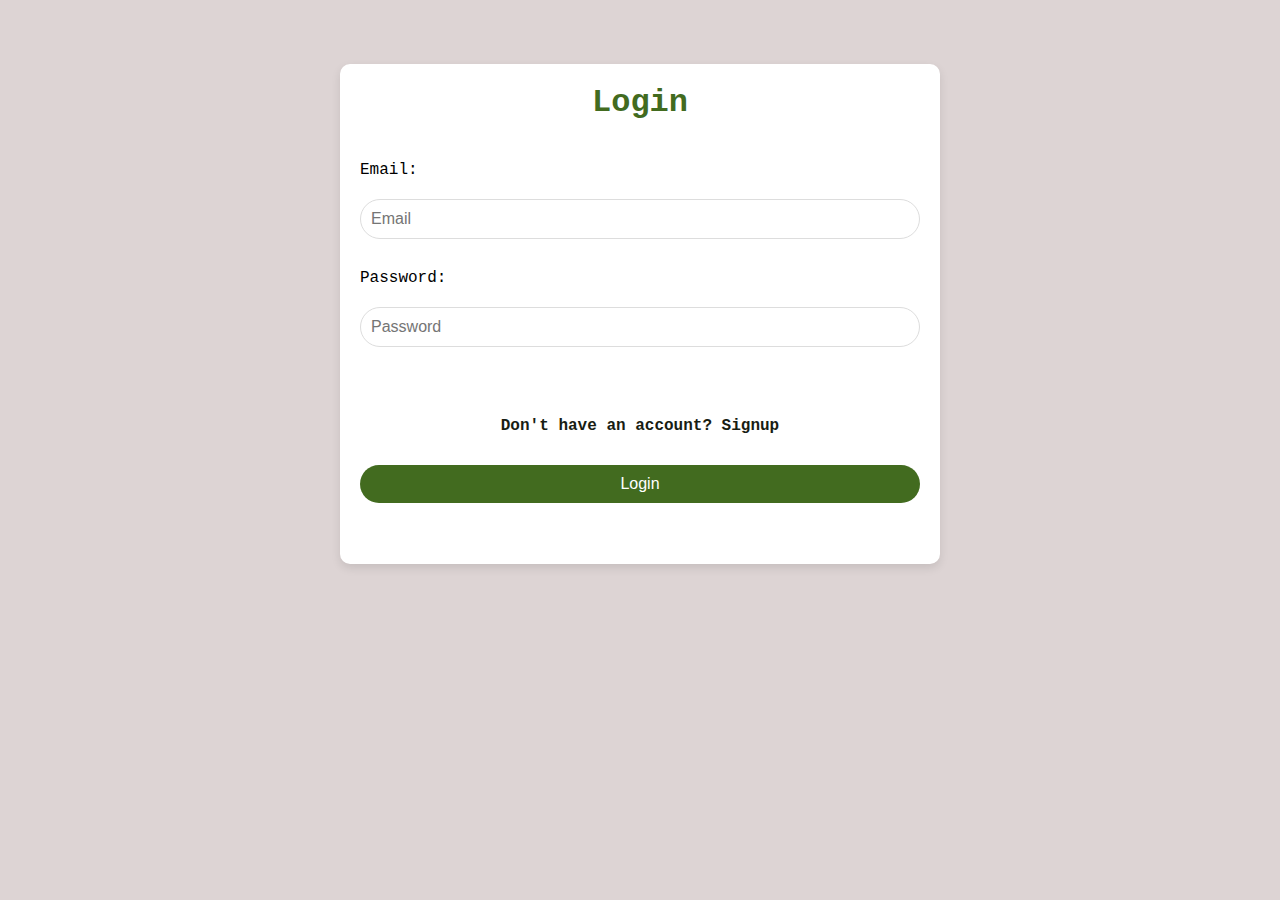
<file: more/PHP/login.html>
<!DOCTYPE html>
<html lang="en">
<head>
    <meta charset="UTF-8">
    <meta name="viewport" content="width=device-width, initial-scale=1.0">
    <title>OLX PAF-IAST | Login</title>
    <link rel="stylesheet" href="/more/CSS/login.css">
</head>
<body>

    <div class="login">
        <h1>Login</h1>
    
        <form id="loginForm" action="" method="post">
            <label for="email">Email: </label>
            <input type="text" name="email" placeholder="Email" required>
    
            <label for="password">Password: </label>
            <input type="password" name="password" placeholder="Password" required>
    
            <a href="/more/PHP/signup.html">Don't have an account? Signup</a>
            <button value="Login" name="login">Login</button>
        </form>
        
    </div>

    
</body>
</html>
</file>
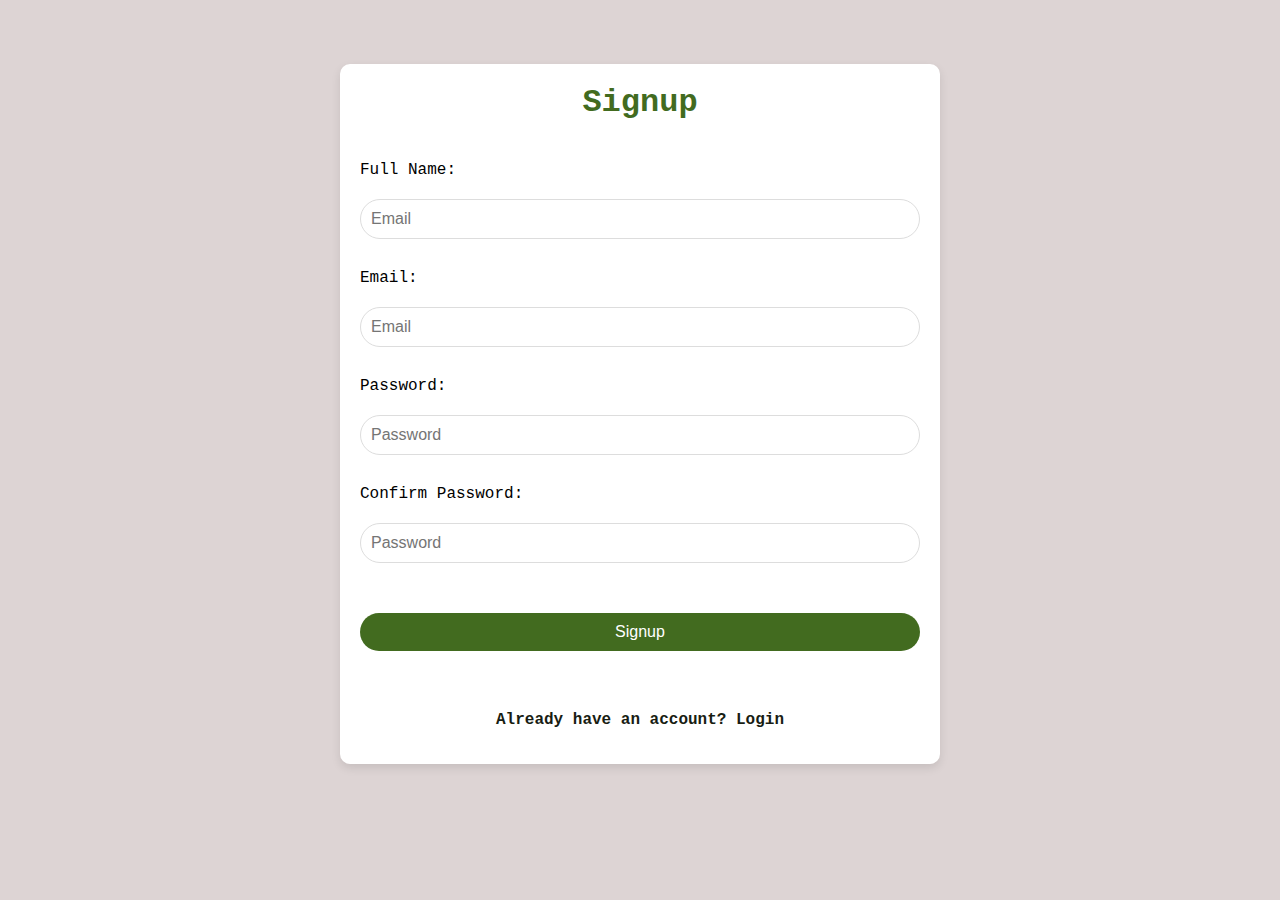
<file: more/PHP/signup.html>
<!DOCTYPE html>
<html lang="en">
<head>
    <meta charset="UTF-8">
    <meta name="viewport" content="width=device-width, initial-scale=1.0">
    <title>OLX PAF-IAST | Register yourself</title>
    <link rel="stylesheet" href="/more/CSS/signup.css">
</head>
<body>

    <div class="signup">
        <h1>Signup</h1>
    
        <form id="signupForm" action="" method="post">
            <label for="name">Full Name: </label>
            <input type="text" name="name" placeholder="Email" required>

            <label for="email">Email: </label>
            <input type="email" name="email" placeholder="Email" required>

            <label for="password">Password: </label>
            <input type="password" name="password" placeholder="Password" required>

            <label for="confirmPassword">Confirm Password: </label>
            <input type="password" name="confirmPassword" placeholder="Password" required>

            <button value="Signup" name="signup">Signup</button>
        </form>
        
        <a class="loginLink" href="/more/PHP/login.html">Already have an account? Login</a>
    </div>

    
</body>
</html>
</file>
<file: more/CSS/login.css>
* {
    padding: 0;
    margin: 0;
    box-sizing: border-box;
}

body {
    font-family: 'Courier New', Courier, monospace;
    overflow-x: hidden;
    background-color: #ddd4d4;
    border-radius: 10px;
}

.login {
    max-width: 600px;
    height: 500px;
    margin: 5% auto 0 auto;
    display: flex;
    flex-direction: column;
    gap: 20px;
    padding: 20px;
    background: #ffffff;
    border-radius: 10px;
    box-shadow: 0 4px 10px rgba(0, 0, 0, 0.1);
}

#loginForm {
    display: flex;
    flex-direction: column;
    gap: 10px;
}

.login h1 {
    text-align: center;
    margin-bottom: 20px;
    color: #426B1F;
}

.login input {
    padding: 10px;
    border: none;
    border: 1px solid #ddd;
    border-radius: 30px;
    outline: none;
    font-size: 1rem;
    width: 100%;
    margin: 10px 0 20px 0;
}

#loginForm a {
    text-decoration: none;
    color: #181d13;
    font-weight: bold;
    transition: all 0.3s ease;
    text-align: center;
    margin-top: 40px;
}

#loginForm a:hover {
    color: #426B1F;
}

#loginForm a:active {
    transform: translateY(2px);
    box-shadow: 0 2px 5px rgba(0, 0, 0, 0.15);
}

#loginForm a:visited {
    color: #5a6e48;
}

#loginForm button {
    margin-top: 20px;
    padding: 10px;
    background-color: #426B1F;
    color: #fff;
    border: none;
    border-radius: 30px;
    cursor: pointer;
    font-size: 1rem;
    transition: all 0.3s ease;
}

#loginForm button:hover {
    transform: translateY(-2px);
    box-shadow: 0 4px 10px rgba(0, 0, 0, 0.15);
}

#loginForm button:active {  
    transform: translateY(2px);
    box-shadow: 0 2px 5px rgba(0, 0, 0, 0.15);
}
</file>
<file: more/CSS/signup.css>
* {
    padding: 0;
    margin: 0;
    box-sizing: border-box;
}

body {
    font-family: 'Courier New', Courier, monospace;
    overflow-x: hidden;
    background-color: #ddd4d4;
    border-radius: 10px;
}

.signup {
    max-width: 600px;
    height: 700px;
    margin: 5% auto 0 auto;
    display: flex;
    flex-direction: column;
    gap: 20px;
    padding: 20px;
    background: #ffffff;
    border-radius: 10px;
    box-shadow: 0 4px 10px rgba(0, 0, 0, 0.1);
}

#signupForm {
    display: flex;
    flex-direction: column;
    gap: 10px;
}

.signup h1 {
    text-align: center;
    margin-bottom: 20px;
    color: #426B1F;
}

.signup input {
    padding: 10px;
    border: none;
    border: 1px solid #ddd;
    border-radius: 30px;
    outline: none;
    font-size: 1rem;
    width: 100%;
    margin: 10px 0 20px 0;
}


#signupForm a:active {
    transform: translateY(2px);
    box-shadow: 0 2px 5px rgba(0, 0, 0, 0.15);
}

#signupForm a:visited {
    color: #5a6e48;
}

#signupForm button {
    margin-top: 20px;
    padding: 10px;
    background-color: #426B1F;
    color: #fff;
    border: none;
    border-radius: 30px;
    cursor: pointer;
    font-size: 1rem;
    transition: all 0.3s ease;
}

#signupForm button:hover {
    transform: translateY(-2px);
    box-shadow: 0 4px 10px rgba(0, 0, 0, 0.15);
}

#signupForm button:active {  
    transform: translateY(2px);
    box-shadow: 0 2px 5px rgba(0, 0, 0, 0.15);
}

.loginLink {
    text-decoration: none;
    color: #181d13;
    font-weight: bold;
    transition: all 0.3s ease;
    text-align: center;
    margin-top: 40px;
}

.loginLink:hover {
    color: #426B1F;
}
</file>
